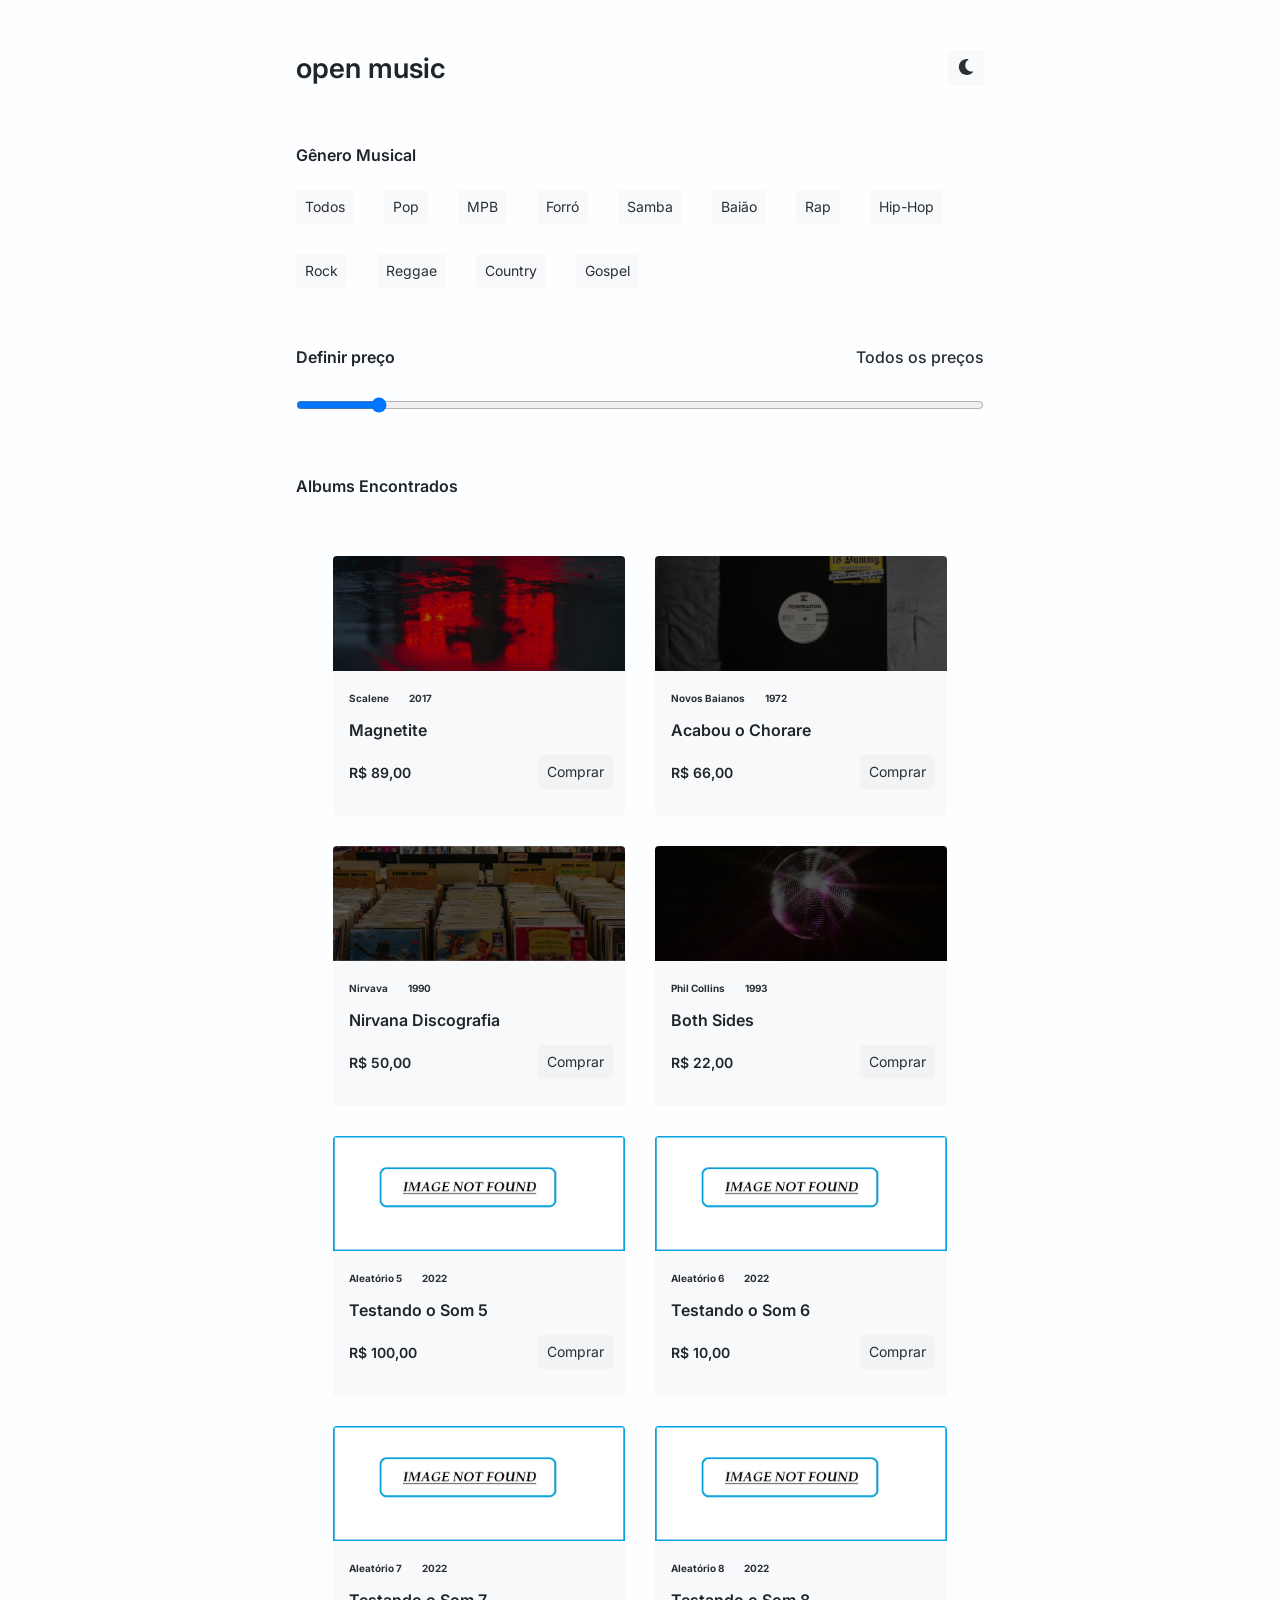
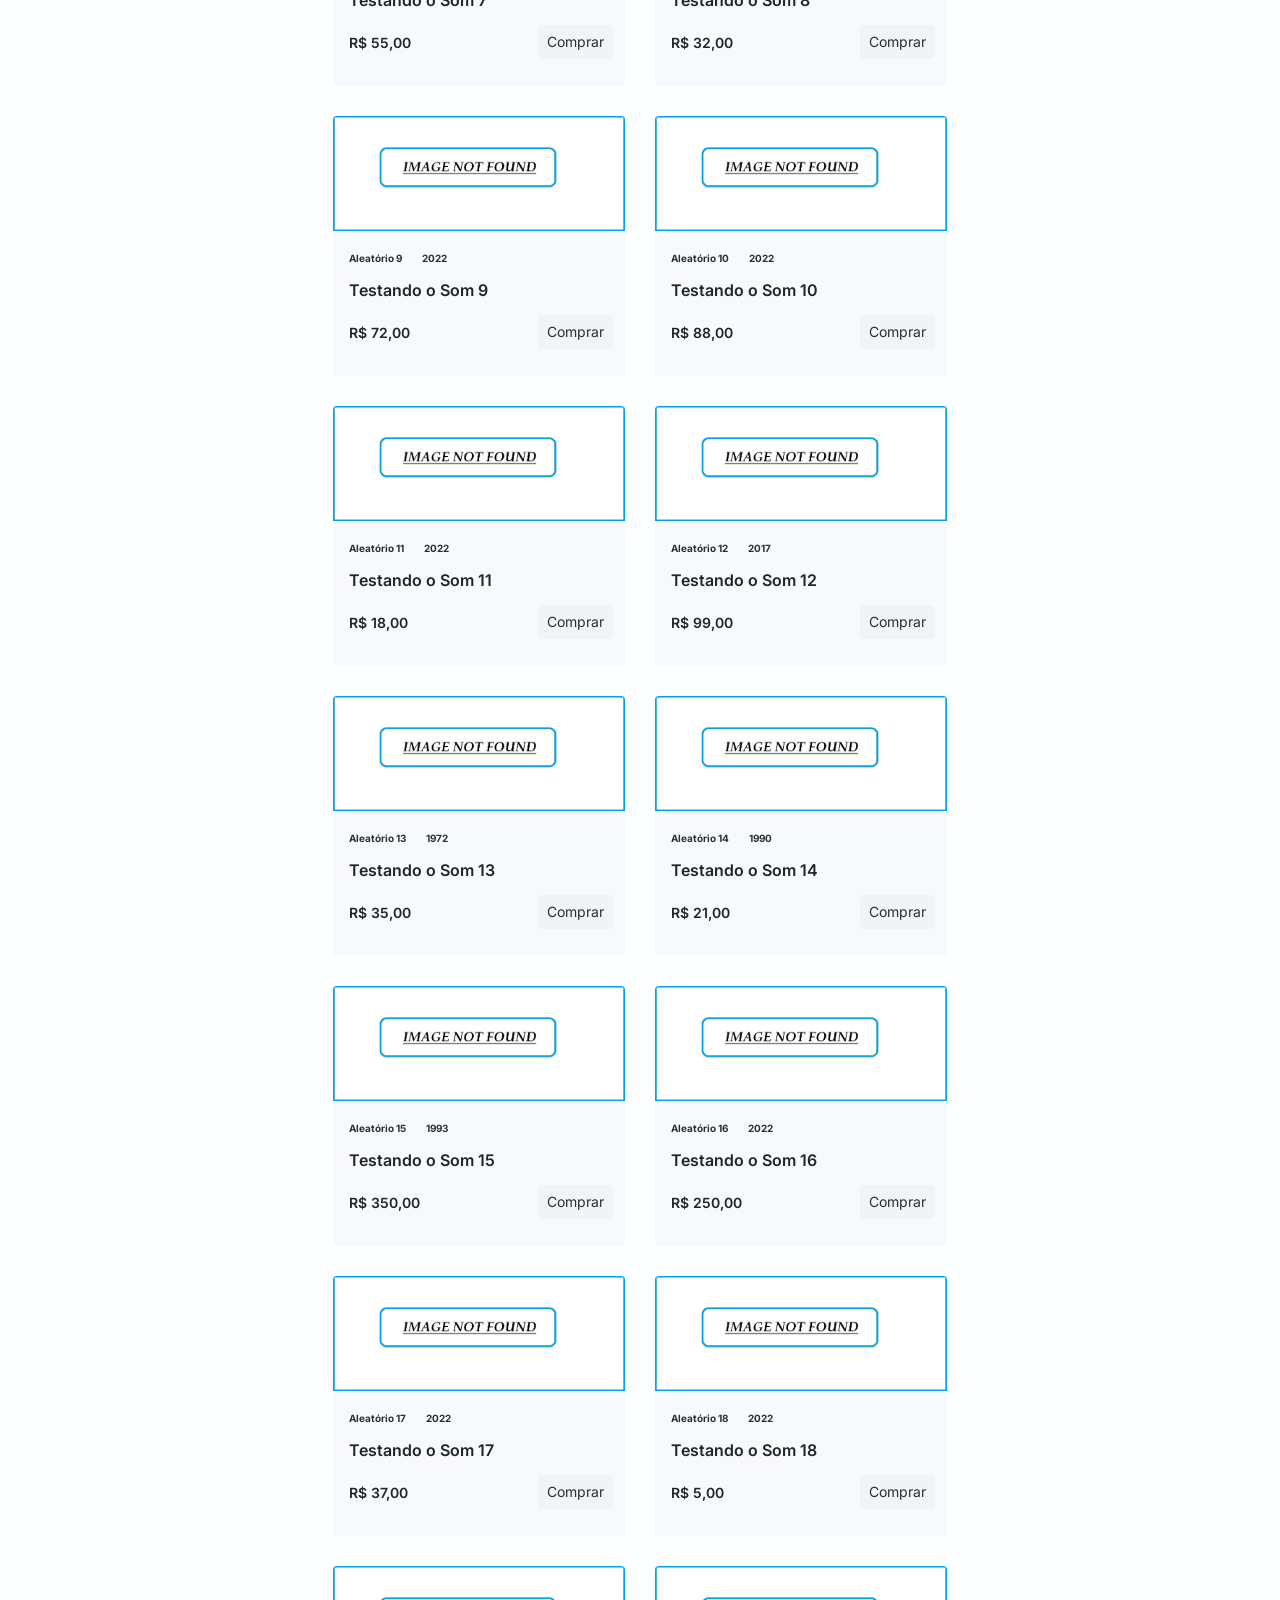
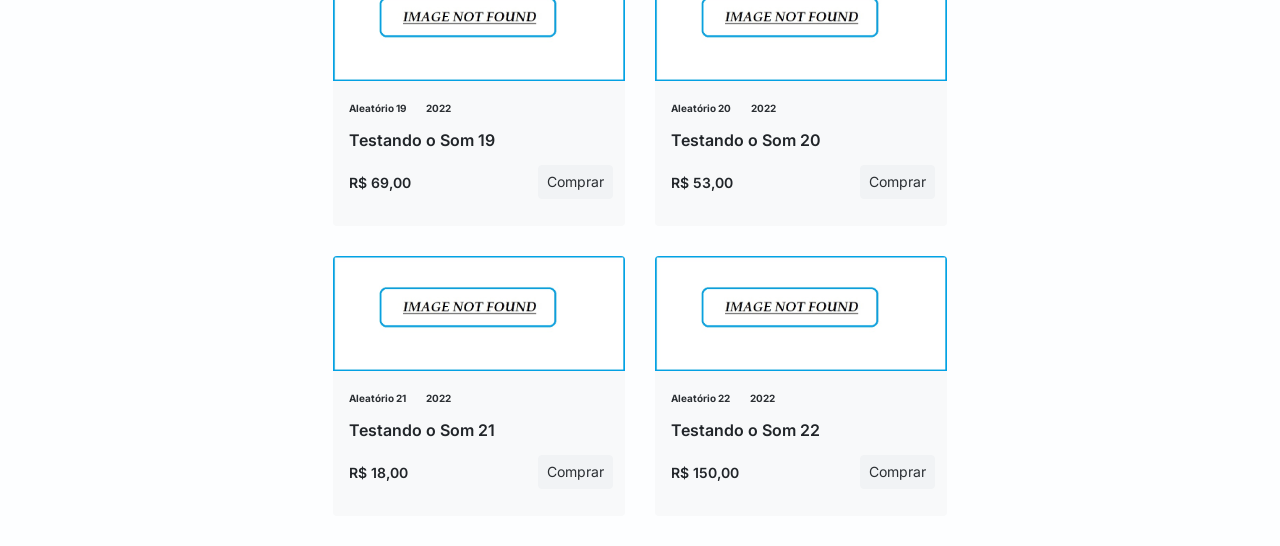
<file: index.html>
<!DOCTYPE html>
<html lang="pt-br">
  <head>
    <meta charset="UTF-8" />
    <meta http-equiv="X-UA-Compatible" content="IE=edge" />
    <meta name="viewport" content="width=device-width, initial-scale=1.0" />
    <link rel="stylesheet" href="styles/colors.css">
    <link rel="stylesheet" href="styles/flex.css">
    <link rel="stylesheet" href="styles/inputs.css">
    <link rel="stylesheet" href="styles/buttons.css">
    <link rel="stylesheet" href="styles/cards.css">
    <link rel="stylesheet" href="styles/globalStyles.css" />
    <link rel="stylesheet" href="pages/home/index.css" />
    <title>Open Music</title>
  </head>
  <body class="body">
    
    <header class="navbar container flex justify-between items-center" >
      <h1 class="navbar-logo text-color-grey-1">open music</h1>
      <button class="btn-activate-darkMmode" id="btn-dark-mode">
        <img class="img-brt-dark-mode" src="assets/img/moon.svg" alt="">
      </button>
    </header>
    
    <main>

      <section class="section-filters container ">
        <h3 class="sections-title text-color-grey-1">Gênero Musical</h3>
        <div class="box-musical-genres">
            <!-- Via DOM -->
        </div>
      </section>

      <section class="section-set-price container flex flex-col  ">

        <div class="set-price-box-superior flex justify-between  items-center">
            <h3 class="sections-title text-color-grey-1">Definir preço</h3>
            <p class="value-filter-price text-color-grey-2"> Todos os preços</p>
        </div>

        <div class="set-price-box-inferior">
          <!-- Via DOM -->
        </div>

      </section>

      <section class="section-found-albums container flex flex-col ">

        <h3 class="sections-title text-color-grey-1">Albums Encontrados</h3>

        <div class="found-albums-cards">
          <ul class="list-cards">
            <!-- via DOM -->
          </ul>
        </div>


      </section>




    </main>
    <script src="scripts/theme.js"></script>
    <script src="pages/home/productsData.js"></script>
    <script src="pages/home/index.js"></script>
  </body>
</html>
</file>
<file: styles/colors.css>
.bg-color-grey-1{
background-color: var(--color-grey-1);
}
.bg-color-grey-2{
background-color: var(--color-grey-2);
}
.bg-color-grey-3{
background-color: var(--color-grey-3);
}
.bg-color-grey-4{
background-color: var(--color-grey-4);
}
.bg-color-grey-5{
background-color: var(--color-grey-5);
}
.bg-color-grey-6{
background-color: var(--color-grey-6);
}
.bg-color-grey-7{
background-color: var(--color-grey-7);
}
.bg-color-grey-8{
background-color: var(--color-grey-8);
}
.bg-color-grey-9{
background-color: var(--color-grey-9);
}

.bg-color-brand-1{
    background-color: var(--color-brand-1);
}

.bg-border-color-grey-7{
border: 1px solid var(--color-grey-7);
}

.bg-border-color-grey-8{
    border: 1px solid var(--color-grey-8);
}

.text-color-grey-1{
    color: var(--color-grey-1);
}
.text-color-grey-2{
    color: var(--color-grey-2);
}
.text-color-grey-3{
    color: var(--color-grey-3);
}
.text-color-grey-4{
    color: var(--color-grey-4);
}

.text-color-grey-8{
    color: var(--color-grey-8);
}
</file>
<file: styles/flex.css>
.flex {
    display: flex;
  }
  
  .items-center {
    align-items: center;
  }
  
  .items-start {
    align-items: flex-start;
  }
  
  .items-end {
    align-items: flex-end;
  }
  
  .justify-center {
    justify-content: center;
  }
  
  .justify-between {
    justify-content: space-between;
  }
  
  .justify-around {
    justify-content: space-around;
  }
  
  .justify-end {
    justify-content: flex-end;
  }
  
  .flex-col {
    flex-direction: column;
  }
  
  .wrap {
    flex-wrap: wrap;
  }
</file>
<file: styles/inputs.css>
.input-range{
width: 100%;
}
</file>
<file: styles/buttons.css>
.btn-standard{
    font-family: "Inter", sans-serif;
    font-style: normal;
    -webkit-font-smoothing: antialiased;
    padding: 16px 8px;
    font-size: 14px;
    font-weight: 500px;
    line-height: 0px;
    border-radius: var(--radius-1);
    
}

.btn-standard:hover , .btn-standard:focus{
    background-color: var(--color-grey-1);
    color: var(--color-grey-8);
    cursor: pointer;
    border: 1px solid var(--color-grey-1);
}

.btn-activate-darkMmode{
    width: 36px;
    height: 36px;
    border-radius: var(--radius-1);
    background-color: var(--color-grey-8);
    border: none;
}

.btn-activate-darkMmode:hover{
    cursor: pointer;
    background-color: var(--color-grey-6);
}

/* ==========================Dark MODE=========================================*/

.btn-standard-dark-mode{
    background-color: var(--color-grey-1);
    color: var(--color-grey-3);
    border: 1px solid var(--color-grey-1);
}

.btn-standard-dark-mode:hover , .btn-standard-dark-mode:focus{
    background-color: var(--color-grey-2);
    color: var(--color-grey-9);
    cursor: pointer;
    border: 1px solid var(--color-grey-9);
}

.btn-buy-dark-mode{
    background-color: var(--color-grey-2);
    color: var(--color-grey-5);
    border: 1px solid var(--color-grey-2);
}

.btn-buy-dark-mode:hover{
    color: var(--color-grey-6);
    cursor: pointer;
    border: 1px solid var(--color-grey-9);
}

.btn-activate-darkMmode-dark-mode{
    background-color: var(--color-grey-1);
}

.btn-activate-darkMmode-dark-mode:hover{
    cursor: pointer;
    background-color: var(--color-grey-2);
}
</file>
<file: styles/cards.css>
.list-cards{
    display: flex;
    flex-direction: row;
    flex-wrap: wrap;
    justify-content: center;
    padding: 60px 20px 30px 20px;
    gap: 30px;
    width: 100%;
}


.card{
    width: 310px;
    height: 260px;
    max-width: 45%;
}


.card-container-img{
    width: 100%;
    height: 100%;
    max-height: 115px;
    
    
}
.card-img{
    width: 100%;
    height: 100%;
    border-radius: var(--radius-1) var(--radius-1) 0 0;
}

.card-container-infos{
    background-color: var(--color-grey-8);
    width: 100%;
    height: 145px;
    padding-top: 20px;
    padding-bottom: 27px;
    padding-left: 16px;
    padding-right: 12px;
    border-radius: 0 0 var(--radius-1) var(--radius-1) ;

}

.div-higher{
    gap: 20px;
    font-weight: 500;
    font-size: 12px;
    line-height: 15px;
}

.card-album-title{
    font-weight: 600;
    font-size: 16px;
    line-height: 19px;
}

.card-price{
    font-weight: 600;
    font-size: 14px;
    line-height: 17px;
}

/* ==========================Dark MODE=========================================*/

.card-container-infos-dark-mode{
    background-color: var(--color-grey-1);

}
</file>
<file: styles/globalStyles.css>
@import url("https://fonts.googleapis.com/css2?family=Inter:wght@400;500;600;700&family=Nunito:wght@600&display=swap");

* {
  margin: 0;
  padding: 0;
  box-sizing: border-box;
}

:root {
  --color-brand-1:#9747ff;
  --color-grey-0: #15171a;
  --color-grey-1: #212529;
  --color-grey-2: #2b2f33;
  --color-grey-3: #868e96;
  --color-grey-4: #adb5bd;
  --color-grey-5: #ced4da;
  --color-grey-6: #dee2e6;
  --color-grey-7: #f1f3f5;
  --color-grey-8: #f8f9fa;
  --color-grey-9: #fdfeff;

  --color-disable-fixed: #212529;
  --color-actived-fixed: #2b2f33;
  --color-white-fixed: #ffffff;

  --font-1: 1.75rem;
  --font-2: 1rem;
  --font-3: 0.875rem;

  --radius-1: 0.25rem;
  --container: 45rem;
}

.body {
  font-family: "Inter", sans-serif;
  font-style: normal;
  -webkit-font-smoothing: antialiased;
  background-color: var(--color-grey-9);
  
}

.container {
  width: var(--container);
  max-width: 100%;
  padding: 0 1rem;
  margin: 0 auto;
}

/* ==========================Dark MODE=========================================*/

.body-dark-mode {

  background-color: var(--color-grey-0);
  
}
</file>
<file: pages/home/index.css>
/* Desenvolva sua estilização aqui ... */
.navbar{
    margin-top: 50px;
}

    .navbar-logo{
        font-weight: 600;
        font-size: 28px;
        line-height: 34px;
    }
/* ============================================================= */
.section-filters{
    margin-top: 60px;
    display: flex;
    flex-direction: column;
    gap: 25px;
}


/* ============================================================= */

.box-musical-genres{
display: flex;
flex-wrap: wrap;
gap: 30px;
row-gap: 30px;
}

/* ============================================================= */
.section-set-price{
    margin-top: 60px;
    gap: 30px;
}

.value-filter-price{
    font-weight: 500;
    font-size: 16px;
    line-height: 19px;
}
/* ============================================================= */

.section-found-albums{
    margin-top: 60px;
    
}



/* ============================================================= */
/* Globais */

.sections-title{
    font-weight: 600;
    font-size: 16px;
    line-height: 19px;
}

/* ==========================Dark MODE=========================================*/
</file>
